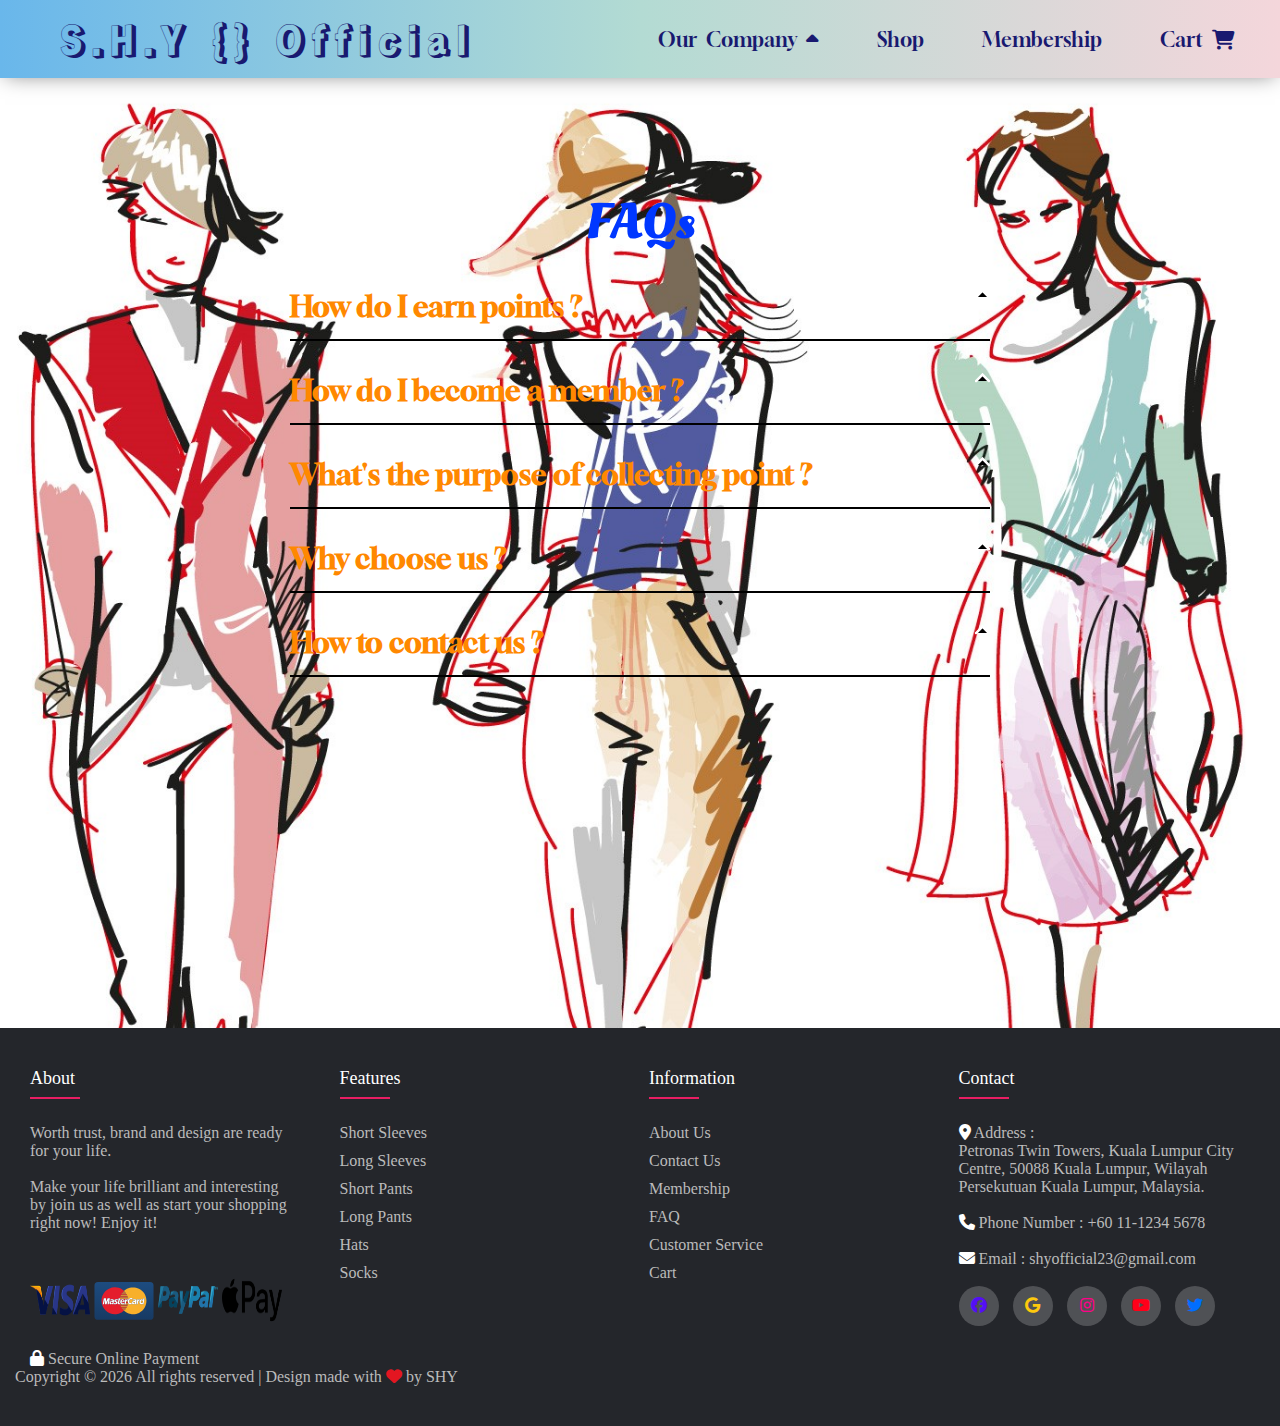
<file: faq.html>
<!DOCTYPE html>
<html lang="en">
    
    <head>
        <meta charset="UTF-8">
        <link rel="stylesheet" href="global.css">
        <link rel="stylesheet" href="faq.css">
        <link rel="icon" type="image/x-icon" href="img/favicon.ico">
        <link rel="stylesheet" href="https://cdnjs.cloudflare.com/ajax/libs/font-awesome/6.3.0/css/all.min.css">
        <link rel="preconnect" href="https://fonts.googleapis.com">
        <link rel="preconnect" href="https://fonts.gstatic.com" crossorigin>
        <link href="https://fonts.googleapis.com/css2?family=Gloock&family=Oleo+Script&family=Rampart+One&display=swap" rel="stylesheet">
    
        <title>FAQ For Us | page</title>
    </head>

    <body>
        <header>

            <a href="index.html" class="title" id="title">S.H.Y {} Official</a>
    
            <nav>
                <ul class="navigation">
                    <li><a href="#">Our Company <i class="fa-solid fa-caret-up" id="arrow"></i></a>
                        <ul class="sub-menu">
                            <li><a href="about.html">About Us</a></li>
                            <li><a href="faq.html">FAQ</a></li>
                        </ul>
                    </li>
                    <li><a href="product.html">Shop</a></li>
                    <li><a href="member.html">Membership</a></li>
                    <li><a href="cart.html">Cart <i class="fa-solid fa-cart-shopping"></i></a></li>
                </ul>
            </nav>
    
        </header>

        <script src="/livechat.js" defer></script>

        <main>
            <h1>FAQs</h1>

            <div class="faq">
                <div class="question">  
                    <h3>How do I earn points ?</h3>
        
                    <svg width="15" height="10" viewbox="0 0 42 25">
                        <path 
                            d="M3 21 L21 3 L39 21" 
                            stroke="white" 
                            stroke-width="7" 
                            stroke-linecap="round" />
                    </svg>
                    </div>
                    
                    <div class="answer">
                        <p>
                            You can earn points by making a purchase from either our online store, or any of our physical retail stores. 
                        </p>
                </div>
             </div>
        
             <div class="faq">
                <div class="question">
                    <h3>How do I become a member ?</h3>
        
                    <svg width="15" height="10" viewbox="0 0 42 25">
                        <path 
                            d="M3 21 L21 3 L39 21" 
                            stroke="white" 
                            stroke-width="7" 
                            stroke-linecap="round" />
                    </svg>
                    </div>
                    <div class="answer">
                        <p>
                             You can become a member by simply signing up on our website. You can find the membership tab on the top of our navigation bar.
                        </p>
                </div>
             </div>
        
             <div class="faq">
                <div class="question">
                    <h3>What's the purpose of collecting point ?</h3>
        
                    <svg width="15" height="10" viewbox="0 0 42 25">
                        <path 
                            d="M3 21 L21 3 L39 21" 
                            stroke="white" 
                            stroke-width="7" 
                            stroke-linecap="round" />
                    </svg>
                    </div>
                    <div class="answer">
                        <p>
                            You can redeem vouchers such as free shipping voucher, discount vouchers, and etc with the points you've accumulated. 
                        </p>
                </div>
             </div>
        
             <div class="faq">
                <div class="question">
                    <h3>Why choose us ? </h3>
        
                    <svg width="15" height="10" viewbox="0 0 42 25">
                        <path 
                            d="M3 21 L21 3 L39 21" 
                            stroke="white" 
                            stroke-width="7" 
                            stroke-linecap="round" />
                    </svg>
                    </div>
                    <div class="answer">
                        <p>
                          The fabrics and cloths we use in our clothing are of the highest of quality and are ethically source while being at a resonable price. We also provides vouchers monthly for our members show our gratitude for supporting us.

                        </p>
                </div>
             </div>
        
             <div class="faq">
                <div class="question">
                    <h3>How to contact us ?</h3>
        
                    <svg width="15" height="10" viewbox="0 0 42 25">
                        <path 
                            d="M3 21 L21 3 L39 21" 
                            stroke="white" 
                            stroke-width="7" 
                            stroke-linecap="round" />
                    </svg>
                    </div>
                    <div class="answer">
                        <p>
                            To contact us, you can find us on any social media such as facebook, instagram, twitter, and youtube and drop us a message! Alternatively, you can also email us if there's any enquireies. We'll try to reply to all you ASAP! 
                        </p>
                </div>
              </div>        

        </main>

        <script src="faq.js"></script>
        
        <footer class="footer">
            <div class="container">
                <div class="row">
                    <div class="footer-col">
                        <h3>About</h3>
                        <div class="content-color">
                            Worth trust, brand and design are ready<br>for your life.<br>
                            <br>
                            Make your life brilliant and interesting<br>by join us as well as start your shopping<br>right now! Enjoy it!
                            <br>
                            <br>
                                <div class="row">
                                    <img src="img/visa.png" alt="">&nbsp;
                                    <img src="img/master-card.svg" alt="">&nbsp;
                                    <img src="img/paypal.png" alt="">&nbsp;
                                    <img src="img/apple-pay.png" alt="">&nbsp;
                                </div>
                            <span><i class="fa-solid fa-lock" style="color: #ffffff;"></i></span>  Secure Online Payment
                        </div>
                    </div>

                    <div class="footer-col">
                        <div>
                            <h3>Features</h3>
                            <ul>
                                <li><a href="product.html">Short Sleeves</a></li>
                                <li><a href="product.html">Long Sleeves</a></li>
                                <li><a href="product.html">Short Pants</a></li>
                                <li><a href="product.html">Long Pants</a></li>
                                <li><a href="product.html">hats</a></li>
                                <li><a href="product.html">Socks</a></li>
                            </ul>
                        </div>
                    </div>

                    <div class="footer-col">
                        <div>
                            <h3>Information</h3>
                            <ul>
                                <li><a href="about.html">About Us</a></li>
                                <li><a href="contact.html">Contact Us</a></li>
                                <li><a href="member.html">Membership</a></li>
                                <li><a href="faq.html">FAQ</a></li>
                                <li><a href="#">Customer Service</a></li>
                                <li><a href="cart.html">Cart</a></li>
                            </ul>
                        </div>
                    </div>

                    <div class="footer-col">
                        <div>
                            <h3>Contact</h3>
                            <div class="content-color">
                                <i class="fa-solid fa-location-dot" style="color: #ffffff;"></i>  Address :<br>Petronas Twin Towers, Kuala Lumpur City Centre, 50088 Kuala Lumpur, Wilayah Persekutuan Kuala Lumpur, Malaysia.
                                <br>
                                <br>
                                <i class="fa-solid fa-phone" style="color: #ffffff;"></i>  Phone Number : +60 11-1234 5678
                                <br>
                                <br>
                                <a href="mailto:shyofficial23@gmail.com"><i class="fa-solid fa-envelope" style="color: #ffffff;"></i>  Email : shyofficial23@gmail.com</a>
                            </div>
                            <br>

                            <div class="social-links">
                                <a href="https://www.facebook.com/hmmalaysia/"><i class="fa-brands fa-facebook" style="color: #540ff5;"></i></a>
                                <a href="index.html"><i class="fa-brands fa-google" style="color: #fdc90d;"></i></a>
                                <a href="https://www.instagram.com/hm/"><i class="fa-brands fa-instagram" style="color: #ff0088;"></i></a>
                                <a href="https://www.youtube.com/@hennesandmauritz"><i class="fa-brands fa-youtube" style="color: #ff0019;"></i></a>
                                <a href="https://twitter.com/hm"><i class="fa-brands fa-twitter" style="color: #006eff;"></i></a>
                            </div>
                        </div>
                    </div>

                    <div class="copyright">
                        Copyright &#169; <script>document.write(new Date().getFullYear());</script>
                
                        All rights reserved | Design made with <i class="fa-solid fa-heart" style="color: #e31621;"></i> by <a href="about.html">SHY</a>
                    </div>
                
                </div>
            </div>
        </footer>
    </body>
</html>
</file>
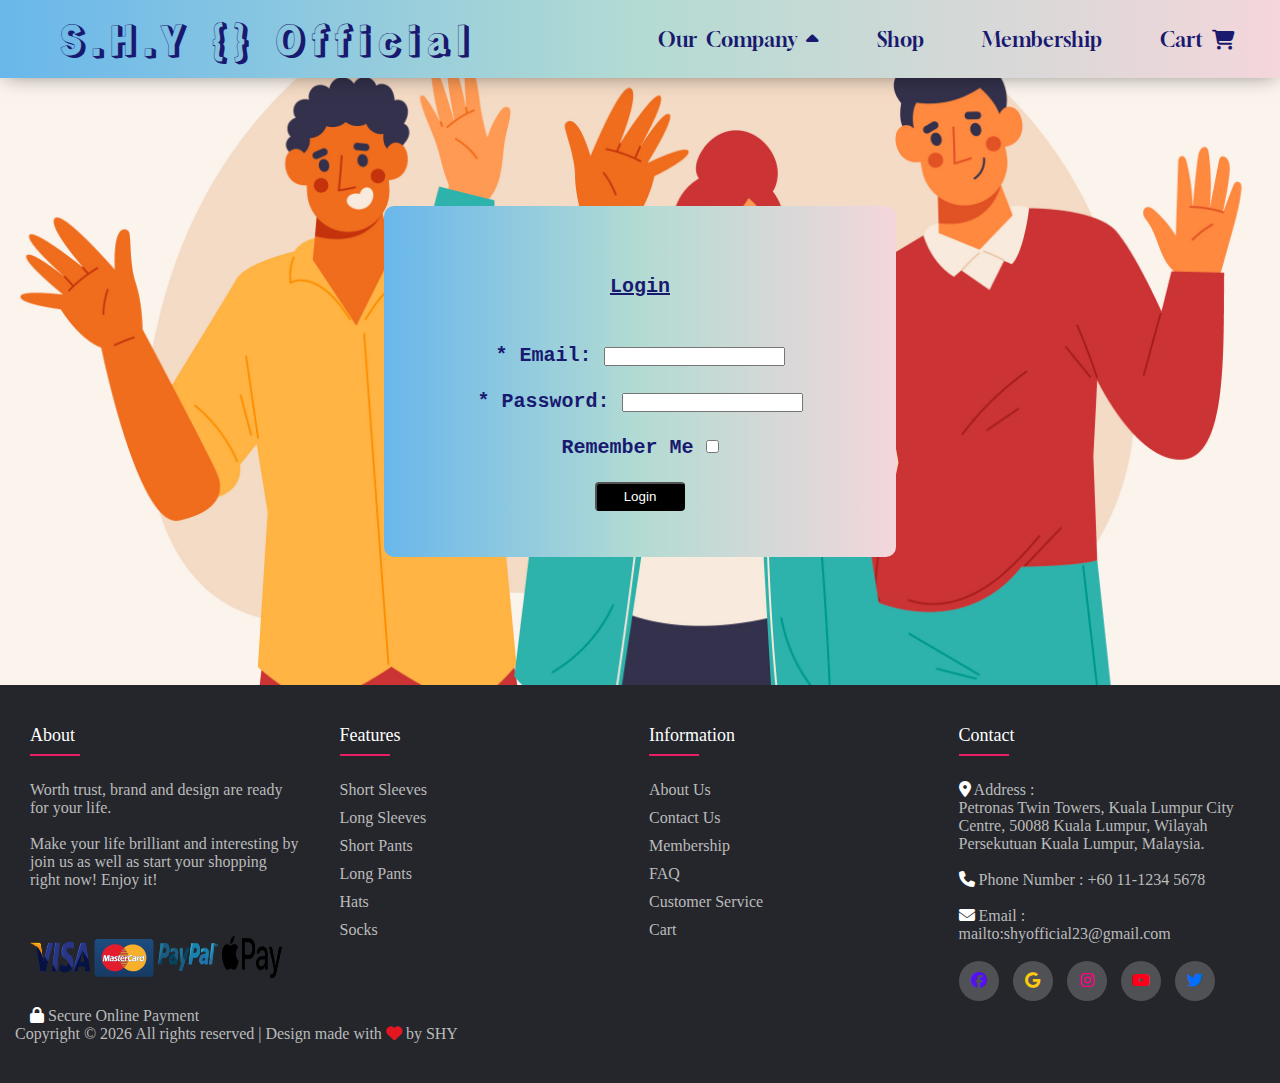
<file: login.html>
<!DOCTYPE html>
<html lang="en">
    
    <head>
        <meta charset="UTF-8">
        <link rel="stylesheet" href="global.css">
        <link rel="stylesheet" href="member.css">
        <link rel="icon" type="image/x-icon" href="img/favicon.ico">
        <link rel="stylesheet" href="https://cdnjs.cloudflare.com/ajax/libs/font-awesome/6.3.0/css/all.min.css">
        <link rel="preconnect" href="https://fonts.googleapis.com">
        <link rel="preconnect" href="https://fonts.gstatic.com" crossorigin>
        <link href="https://fonts.googleapis.com/css2?family=Gloock&family=Oleo+Script&family=Rampart+One&display=swap" rel="stylesheet">
    
        <title>Accout Login | page</title>
    </head>
    
    <body>   
        <header>

            <a href="index.html" class="title" id="title">S.H.Y {} Official</a>
    
            <nav>
                <ul class="navigation">
                    <li><a href="#">Our Company <i class="fa-solid fa-caret-up" id="arrow"></i></a>
                        <ul class="sub-menu">
                            <li><a href="about.html">About Us</a></li>
                            <li><a href="faq.html">FAQ</a></li>
                        </ul>
                    </li>
                    <li><a href="product.html">Shop</a></li>
                    <li><a href="member.html">Membership</a></li>
                    <li><a href="cart.html">Cart <i class="fa-solid fa-cart-shopping"></i></a></li>
                </ul>
            </nav>
    
        </header> 

        <script src="/livechat.js" defer></script>
        
        <main>

            <div class="login-page">
                <div class="login-box">
                    <div class="inner-box">
                        <div class="login">
                            <br> <br> <br>
                            <p>Login</p> 
                            <br> <br>
                            <form method="get" action="index.html">
                                <label for="myEmail">* Email:</label>
                                <input type="email" id="myEmail" name="myEmail" required="required" > <br> <br>
                        
                                <label for="myPassword">* Password:</label>
                                <input type="password" id="myPassword" name="myPassword" required="required"> <br> <br>
    
                                <label for="rememberme">Remember Me</label>
                                <input type="checkbox" name="rememberme" id="rememberme"> <br> <br>
                        
                                <input type="submit" value="Login" class="submitted"> <br> <br> <br>
                            </form>
                        </div>
                    </div>
                </div>
            </div>

        </main>

        <script src="login.js"></script>

        <footer class="footer">
            <div class="container">
                <div class="row">
                    <div class="footer-col">
                        <h3>About</h3>
                        <div class="content-color">
                            Worth trust, brand and design are ready<br>for your life.<br>
                            <br>
                            Make your life brilliant and interesting by<br>join us as well as start your shopping<br>right now! Enjoy it!
                            <br>
                            <br>
                                <div class="row">
                                    <img src="img/visa.png" alt="">&nbsp;
                                    <img src="img/master-card.svg" alt="">&nbsp;
                                    <img src="img/paypal.png" alt="">&nbsp;
                                    <img src="img/apple-pay.png" alt="">&nbsp;
                                </div>
                            <span><i class="fa-solid fa-lock" style="color: #ffffff;"></i></span>  Secure Online Payment
                        </div>
                    </div>
    
                    <div class="footer-col">
                        <div>
                            <h3>Features</h3>
                            <ul>
                                <li><a href="product.html">Short Sleeves</a></li>
                                <li><a href="product.html">Long Sleeves</a></li>
                                <li><a href="product.html">Short Pants</a></li>
                                <li><a href="product.html">Long Pants</a></li>
                                <li><a href="product.html">hats</a></li>
                                <li><a href="product.html">Socks</a></li>
                            </ul>
                        </div>
                    </div>
    
                    <div class="footer-col">
                        <div>
                            <h3>Information</h3>
                            <ul>
                                <li><a href="about.html">About Us</a></li>
                                <li><a href="contact.html">Contact Us</a></li>
                                <li><a href="member.html">Membership</a></li>
                                <li><a href="faq.html">FAQ</a></li>
                                <li><a href="livechat.html">Customer Service</a></li>
                                <li><a href="cart.html">Cart</a></li>
                            </ul>
                        </div>
                    </div>
    
                    <div class="footer-col">
                        <div>
                            <h3>Contact</h3>
                            <div class="content-color">
                                <i class="fa-solid fa-location-dot" style="color: #ffffff;"></i>  Address :<br>Petronas Twin Towers, Kuala Lumpur City Centre, 50088 Kuala Lumpur, Wilayah Persekutuan Kuala Lumpur, Malaysia.
                                <br>
                                <br>
                                <i class="fa-solid fa-phone" style="color: #ffffff;"></i>  Phone Number : +60 11-1234 5678
                                <br>
                                <br>
                                <a href="mailto:shyofficial23@gmail.com"><i class="fa-solid fa-envelope" style="color: #ffffff;"></i>  Email : mailto:shyofficial23@gmail.com</a>
                            </div>
                            <br>
    
                            <div class="social-links">
                                <a href="https://www.facebook.com/hmmalaysia/"><i class="fa-brands fa-facebook" style="color: #540ff5;"></i></a>
                                <a href="index.html"><i class="fa-brands fa-google" style="color: #fdc90d;"></i></a>
                                <a href="https://www.instagram.com/hm/"><i class="fa-brands fa-instagram" style="color: #ff0088;"></i></a>
                                <a href="https://www.youtube.com/@hennesandmauritz"><i class="fa-brands fa-youtube" style="color: #ff0019;"></i></a>
                                <a href="https://twitter.com/hm"><i class="fa-brands fa-twitter" style="color: #006eff;"></i></a>
                            </div>
                        </div>
                    </div>
    
                    <div class="copyright">
                        <p>
                        Copyright &#169; <script>document.write(new Date().getFullYear());</script>
                
                        All rights reserved | Design made with <i class="fa-solid fa-heart" style="color: #e31621;"></i> by <a href="about.html">SHY</a>
                    </div>
                </div>
            </div>
        </footer>
    </body>
</html>
</file>
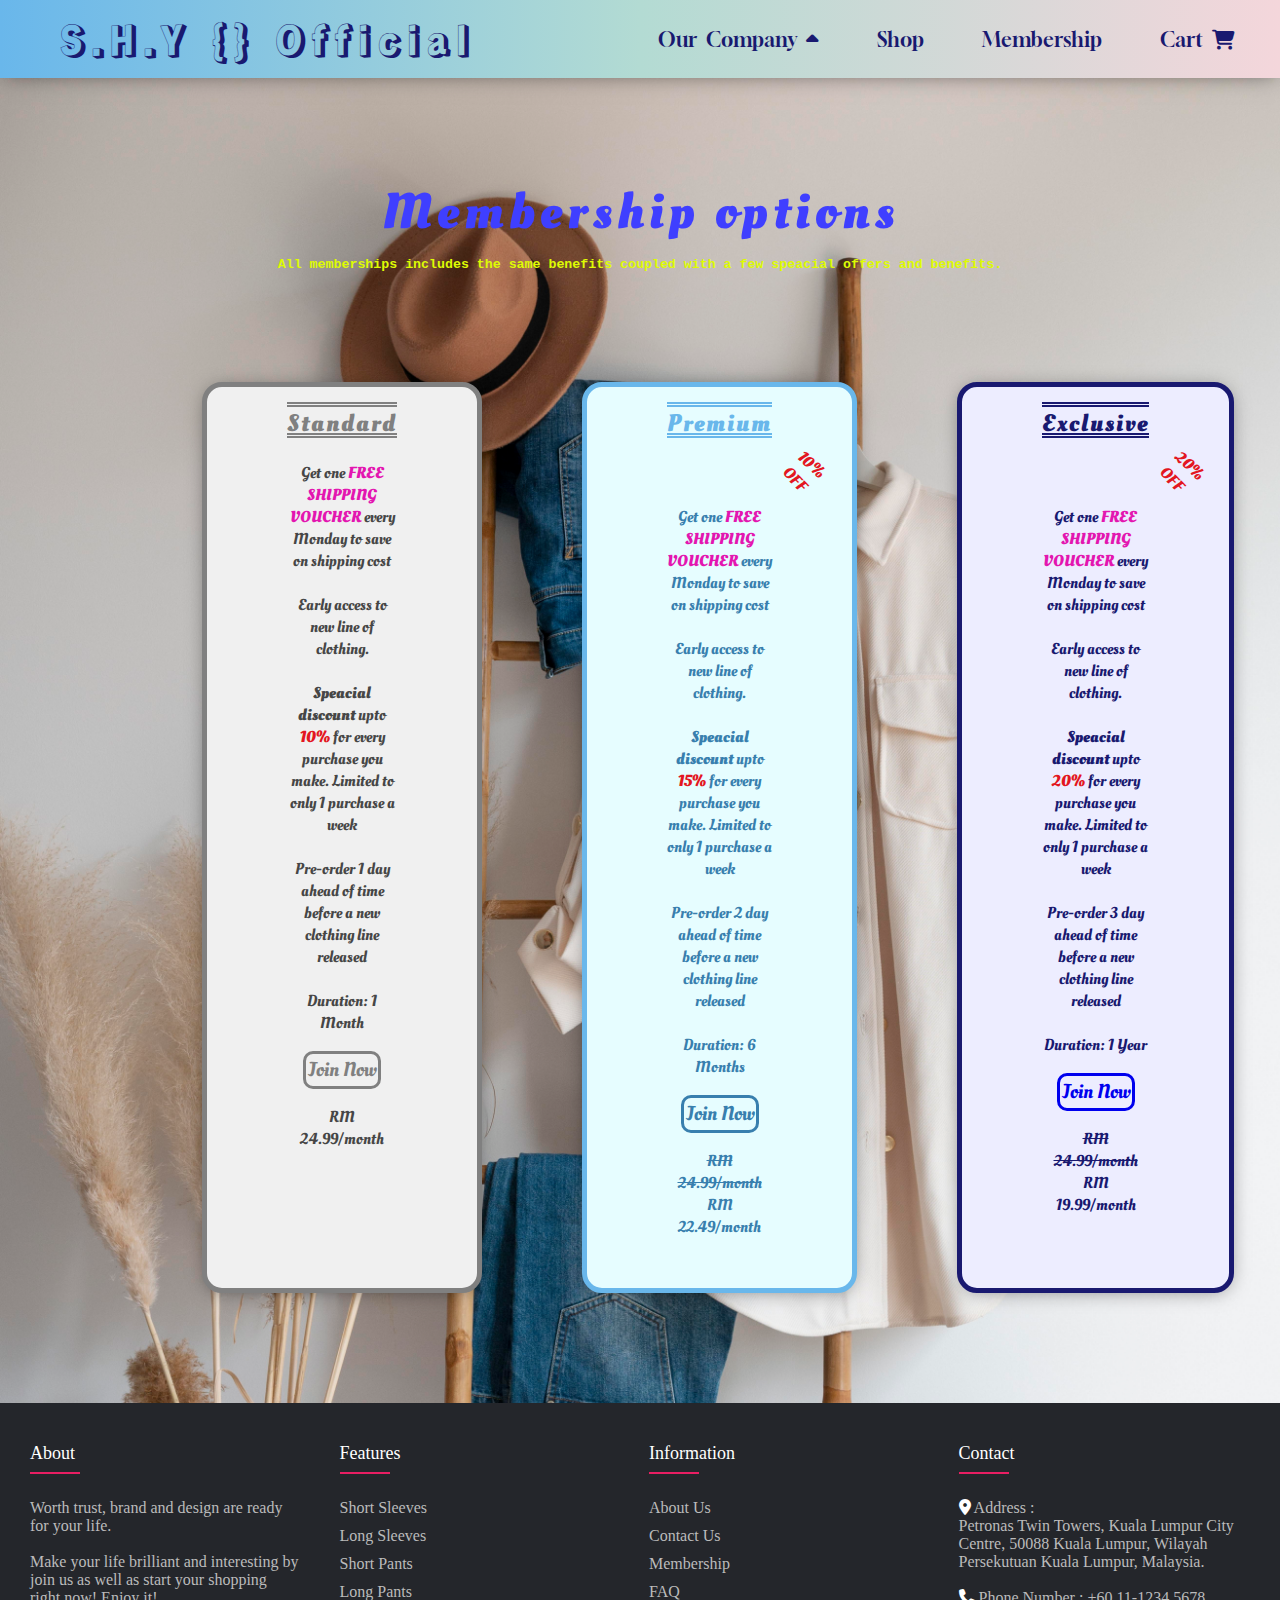
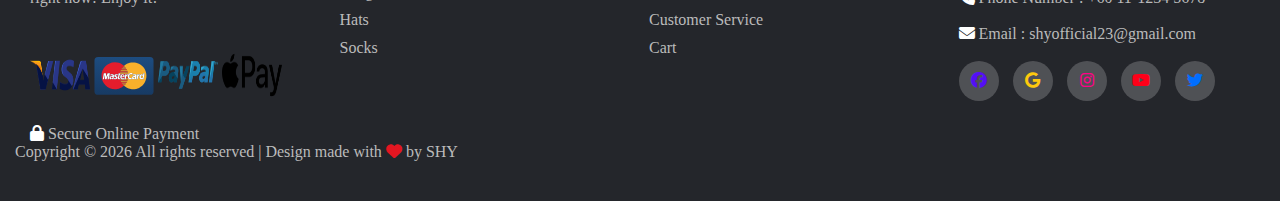
<file: member.html>
<!DOCTYPE html>
<html lang="en">
    
    <head>
        <meta charset="UTF-8">
        <link rel="stylesheet" href="global.css">
        <link rel="stylesheet" href="member.css">
        <link rel="icon" type="image/x-icon" href="/image/favicon.ico">
        <link rel="stylesheet" href="https://cdnjs.cloudflare.com/ajax/libs/font-awesome/6.3.0/css/all.min.css">
        <link rel="preconnect" href="https://fonts.googleapis.com">
        <link rel="preconnect" href="https://fonts.gstatic.com" crossorigin>
        <link href="https://fonts.googleapis.com/css2?family=Gloock&family=Oleo+Script&family=Rampart+One&display=swap" rel="stylesheet">
    
        <title>S.H.Y {} Official | Membership</title>
    </head>

    <body>
        <header>

            <a href="index.html" class="title" id="top-title">S.H.Y {} Official</a>
    
            <nav>
                <ul class="navigation">
                    <li><a href="#">Our Company <i class="fa-solid fa-caret-up" id="arrow"></i></a>
                        <ul class="sub-menu">
                            <li><a href="about.html">About Us</a></li>
                            <li><a href="faq.html">FAQ</a></li>
                        </ul>
                    </li>
                    <li><a href="product.html">Shop</a></li>
                    <li><a href="member.html">Membership</a></li>
                    <li><a href="cart.html">Cart <i class="fa-solid fa-cart-shopping"></i></a></li>
                </ul>
            </nav>
    
        </header>
        
        <script src="/livechat.js" defer></script>
        
        <main>

            <div class="Title">
                <h1>Membership options</h1>
                <h5><strong>
                    All memberships includes the same benefits coupled with a few speacial offers and benefits.<br>
                </strong></h5>
            </div>

            <div class="container-member">
                <div class="member">
                    <div class="box1"><h2>Standard</h2>
                        <div class="box1-1">
                            <br>
                            <p>Get one <b style="color:#e316b0;">FREE SHIPPING VOUCHER</b> every Monday to save on shipping cost</p><br>
                            <p>Early access to new line of clothing.</p><br>
                            <p><b> Speacial discount</b> upto <b style="color:#e31621;">10%</b> for every purchase you make. Limited to only 1 purchase a week</p><br>
                            <p>Pre-order 1 day ahead of time before a new clothing line released</p><br>
                            <p>Duration: 1 Month</p> <br>
                            <div><a href="login.html" class="button1">Join Now</a></div><br>
                            <p>RM 24.99/month</p>
                        </div>
                    </div>

                    <div class="box2"><h2>Premium</h2>
                        <div class="box2-1">
                            <div class="offer-symbol"><b style="color:#e31621;">10% OFF</b></div>
                            <br>
                            <p>Get one <b style="color:#e316b0;">FREE SHIPPING VOUCHER</b> every Monday to save on shipping cost</p><br>
                            <p>Early access to new line of clothing.</p><br>
                            <p><b> Speacial discount</b> upto <b style="color:#e31621;">15%</b> for every purchase you make. Limited to only 1 purchase a week</p><br>
                            <p>Pre-order 2 day ahead of time before a new clothing line released</p><br>
                            <p>Duration: 6 Months</p> <br>
                            <div><a href="login.html" class="button2">Join Now</a></div><br>
                            <p><span>RM 24.99/month</span><br>RM 22.49/month </p><!--<br> Total: RM 134.94 for six months </p>-->
                            
                        </div>
                    </div>

                    <div class="box3"><h2>Exclusive</h2>
                        <div class="box3-1">
                            <div class="offer-symbol"><b style="color:#e31621;">20% OFF</b></div>
                            <br>
                            <p>Get one <b style="color:#e316b0;">FREE SHIPPING VOUCHER</b> every Monday to save on shipping cost</p><br>
                            <p>Early access to new line of clothing.</p><br>
                            <p><b> Speacial discount</b> upto <b style="color:#e31621;">20%</b> for every purchase you make. Limited to only 1 purchase a week</p><br>
                            <p>Pre-order 3 day ahead of time before a new clothing line released</p><br>
                            <p>Duration: 1 Year</p> <br>
                            <div><a href="login.html" class="button3">Join Now</a></div><br>
                            <p><span>RM 24.99/month</span><br>RM 19.99/month </p><!--<br> Total: RM 239.88 for one year</p>-->
                        </div>
                    </div>
                </div>
            </div>
           
        </main>

        <footer class="footer">
            <div class="container">
                <div class="row">
                    <div class="footer-col">
                        <h3>About</h3>
                        <div class="content-color">
                            Worth trust, brand and design are ready<br>for your life.<br>
                            <br>
                            Make your life brilliant and interesting by<br>join us as well as start your shopping<br>right now! Enjoy it!
                            <br>
                            <br>
                                <div class="row">
                                    <img src="img/visa.png" alt="">&nbsp;
                                    <img src="img/master-card.svg" alt="">&nbsp;
                                    <img src="img/paypal.png" alt="">&nbsp;
                                    <img src="img/apple-pay.png" alt="">&nbsp;
                                </div>
                            <span><i class="fa-solid fa-lock" style="color: #ffffff;"></i></span>  Secure Online Payment
                        </div>
                    </div>
    
                    <div class="footer-col">
                        <div>
                            <h3>Features</h3>
                            <ul>
                                <li><a href="product.html">Short Sleeves</a></li>
                                <li><a href="product.html">Long Sleeves</a></li>
                                <li><a href="product.html">Short Pants</a></li>
                                <li><a href="product.html">Long Pants</a></li>
                                <li><a href="product.html">hats</a></li>
                                <li><a href="product.html">Socks</a></li>
                            </ul>
                        </div>
                    </div>
    
                    <div class="footer-col">
                        <div>
                            <h3>Information</h3>
                            <ul>
                                <li><a href="about.html">About Us</a></li>
                                <li><a href="contact.html">Contact Us</a></li>
                                <li><a href="member.html">Membership</a></li>
                                <li><a href="faq.html">FAQ</a></li>
                                <li><a href="#">Customer Service</a></li>
                                <li><a href="cart.html">Cart</a></li>
                            </ul>
                        </div>
                    </div>
    
                    <div class="footer-col">
                        <div>
                            <h3>Contact</h3>
                            <div class="content-color">
                                <i class="fa-solid fa-location-dot" style="color: #ffffff;"></i>  Address :<br>Petronas Twin Towers, Kuala Lumpur City Centre, 50088 Kuala Lumpur, Wilayah Persekutuan Kuala Lumpur, Malaysia.
                                <br>
                                <br>
                                <i class="fa-solid fa-phone" style="color: #ffffff;"></i>  Phone Number : +60 11-1234 5678
                                <br>
                                <br>
                                <a href="mailto:shyofficial23@gmail.com"><i class="fa-solid fa-envelope" style="color: #ffffff;"></i>  Email : shyofficial23@gmail.com</a>
                            </div>
                            <br>
    
                            <div class="social-links">
                                <a href="https://www.facebook.com/hmmalaysia/"><i class="fa-brands fa-facebook" style="color: #540ff5;"></i></a>
                                <a href="index.html"><i class="fa-brands fa-google" style="color: #fdc90d;"></i></a>
                                <a href="https://www.instagram.com/hm/"><i class="fa-brands fa-instagram" style="color: #ff0088;"></i></a>
                                <a href="https://www.youtube.com/@hennesandmauritz"><i class="fa-brands fa-youtube" style="color: #ff0019;"></i></a>
                                <a href="https://twitter.com/hm"><i class="fa-brands fa-twitter" style="color: #006eff;"></i></a>
                            </div>
                        </div>
                    </div>
    
                    <div class="copyright">
                        <p>
                        Copyright &#169; <script>document.write(new Date().getFullYear());</script>
                
                        All rights reserved | Design made with <i class="fa-solid fa-heart" style="color: #e31621;"></i> by <a href="about.html">SHY</a>
                    </div>
                </div>
            </div>
        </footer>
    </body>
</html>
</file>
<file: global.css>
/*Setting global value for paading and margin to 0 so that theres no empty spaces around the border and added fade in animation*/
*{
    padding: 0%;
    margin: 0%;
    box-sizing: border-box;
    text-decoration: none;
    animation: fadeIn 0.5s;
    transition: 0.25s;
}

@keyframes fadeIn{
    0% {opacity: 0;}
    100% {opacity : 1;}
}

/* resposive */
@media(max-width: 767px){
    .footer-col{
        width: 50%;
        margin-bottom: 30px;
    }
}

@media(max-width: 767px){
    .footer-col{
        width: 100%;
    }
}

/*Setting scroll behaviour*/
html{
    scroll-behavior: smooth;
}

/*The navigation bar*/
header{
    display:flex;
    justify-content: space-between;
    align-items: center;
    position: relative;
    background: linear-gradient(90deg, #69b7eb, #b3dbd3, #f4d6db);
    box-shadow: 0 2px 20px -5px rgb(0 0 0 / 50%);
    z-index: 1000;  
    flex-direction: row;
    top:0;
    right:0;
    left:0;
  }

.title{
    padding: 10px;
    margin: 0px 50px;
    font-family: 'Rampart One', cursive;
    color: midnightblue;
    font-size: 40px;
    letter-spacing: 5px;
}

.navigation{
    list-style: none;
    text-align: center;
    font-family: 'Gloock', serif;
    word-spacing: 5px;
    margin-right: 20px;
}

.navigation li{
    display: inline-block;
    position: relative;
}

.navigation li a{
    display: block;
    padding: 20px 25px;
    color: midnightblue;
    text-decoration: none;
    text-align: center;
    font-size: 20px;
}

.navigation li ul.sub-menu li{
    display: block;
}

.navigation li ul.sub-menu{
    width: 100%;
    background-color:rgba(255, 255, 255, 0.456);
    z-index: 999;
    position: absolute;
    border-radius: 10px;
    display: none;
}

.navigation li a:hover{
    background-color:rgb(219, 219, 219);
    color: rgb(63, 63, 255);
    border-radius: 10px;
}

.navigation li:hover > a {
    border-radius: 10px;
    background-color: rgb(243, 243, 243);
    margin-left: 5px;
    border-style: dotted;
}

.navigation li:hover ul.sub-menu{
    display: block;
}

.navigation li:hover #arrow{
    transform: rotate(180deg);
}

.cartAmount{
    position: absolute;
    top: 8px;
    right: 18px;
    font-size: 16px;
    background-color: red;
    border-radius: 10px;
    padding: 0.2px 2px;
    color: #ffffff;
}

/*Live chat*/
.livechat {
    position: fixed;
    bottom: 6%;
    right: 2%;
    margin: 0px 10px 10px 0px;
    display: flex;
    flex-direction: column;
    font-size: 30px;
    padding: 10px;
}


.lc-icon {
    padding: 11px 10px 8px 10px;
    background-color: #69b7eb;
    margin: auto;
    cursor: pointer;
    border-radius: 50%;
}

/*Footer*/
.container{
	max-width: 1250px;
	margin:auto;
}

.row{
	display: flex;
	flex-wrap: wrap;
    margin: 0 12px 0 0;
}

.row img{
    width: 60px;
    height: 100px;
}

ul{
	list-style: none;
}

.footer{
	background-color: #24262b;
    padding: 40px 0;
}

.footer-col{
   width: 25%;
   padding: 0 15px;
   color: #ffffff;
}

.footer-col h3{
	font-size: 18px;
	color: #ffffff;
	text-transform: capitalize;
	margin-bottom: 35px;
	font-weight: 500;
	position: relative;
}

.footer-col h3::before{
	content: '';
	position: absolute;
	left:0;
	bottom: -10px;
	background-color: #e91e63;
	height: 2px;
	box-sizing: border-box;
	width: 50px;
}

.footer-col ul li:not(:last-child){
	margin-bottom: 10px;
}

.footer-col ul li a{
	font-size: 16px;
	text-transform: capitalize;
	color: #ffffff;
	text-decoration: none;
	font-weight: 300;
	color: #bbbbbb;
	display: block;
	transition: all 0.3s ease;
}

.footer-col ul li a:hover{
	color: #ffffff;
	padding-left: 8px;
}

.footer-col .social-links a{
	display: inline-block;
	height: 40px;
	width: 40px;
	background-color: rgba(255,255,255,0.2);
	margin:0 10px 10px 0;
	text-align: center;
	line-height: 40px;
	border-radius: 50%;
	color: #ffffff;
	transition: all 0.5s ease;
}

.footer-col .social-links a:hover{
	color: #24262b;
	background-color: #ffffff;
}

.content-color{
    color: #ffffff;
    font-weight: 300;
	color: #bbbbbb;
	display: block;
    font-size: 16px;
}

.content-color a{
    color: #ffffff;
    font-weight: 300;
	color: #bbbbbb;
	display: block;
    font-size: 16px;
}

.copyright{
    justify-content: center;
    color: #ffffff;
    font-weight: 300;
	color: #bbbbbb;
    font-size: 16px;
}

.copyright a{
    justify-content: center;
    color: #ffffff;
    font-weight: 300;
	color: #bbbbbb;
    font-size: 16px;
}
</file>
<file: faq.css>
body {
    font-family: var(--ff-2);
    background: rgb(250, 250, 250);
    color: black;
    background-image: url(img/backgroundfaq.jpg);
    background-position: center;
    background-size: cover;
    background-repeat: no-repeat;
}

main {
    min-height: 100vh;
    width: 80%;
    margin: 0 auto;
    margin-top: 50px;
    display: flex;
    flex-direction: column;
    align-items: center;
    font-family: 'Gloock', serif;
    color: rgb(0, 55, 255);
}

main h1{
    text-align: center;
    font-family: 'Oleo Script', cursive;
    font-size: 50px;
    margin-top: 50px;
    padding-top: 10px;
}

.faq{
    max-width: 700px;
    margin-top: 2rem;
    padding-bottom: 1rem;
    border-bottom: 2px solid black ;
    cursor: pointer;
}

.question {
    display: flex;
    justify-content: space-between;
}

.question h3{
    font-size: 1.8em;
    color: rgb(255, 136, 0);
}

.answer {
    max-height: 0;
    overflow: hidden;
    transition: max-height 1.4s ease;
    color: rgb(0, 106, 255);
    background: linear-gradient(90deg, #69b7eb, #b3dbd3, #f4d6db);
    border-radius: 15px;
    padding: 0 15px;
}

.answer p {
    padding-top: 1rem;
    line-height: 1.6;
    font-size: 1.4rem;
}

.faq.active .answer {
    max-height: 300px;
    animation: fade 1s ease-in-out;
}

.faq.active svg{
    transform: rotate(180deg); 
}

svg {
    transition: transform 0.5s ease-in;
}


@keyframes fade{
    from {
        opacity: 0;
        transform: translateY(-10px);
    }
    to {
        opacity: 1;
        transform: translateY(0px);
    }
}
</file>
<file: member.css>
body{
    background-position: center;
    background-size: cover;
    background-repeat: no-repeat;
    background-image: url(img/backgroundmem.jpg);
}

.Title{
    text-align: center;
    font-family: 'Oleo Script', cursive;
    color: rgb(63, 63, 255);
    letter-spacing: 5px;
}

main h1{
    text-align: center;
    margin-top: 100px ;
    font-size: 50px;
}

main h5{
    color: #defb03;
    margin: 10px 0px 100px 0px;
    letter-spacing: 0px;
    font-family: 'Courier New', Courier, monospace;
}

.container-member{
    margin: auto;
    width: 70%;
    padding: 10px;
}

.member{
    max-width: 1200px;
    width:100%;
    display: grid;
    grid-template-columns: 1fr 1fr 1fr;
    grid-gap: 100px;
    text-align:center;
    padding-bottom: 100px;
}

h2{
    text-align: center;
    font-family: 'Oleo Script', cursive;
    text-decoration: double;
    text-decoration-line: overline underline;   
    letter-spacing: 2px;
}

.box1{
    border-color: gray;
    padding:20px 80px 50px;
    border-radius: 20px;
    border-style: solid;
    box-shadow: 0 2px 20px -5px rgb(0 0 0 / 50%);
    border-width: 5px;
    color: gray;
    background-color: rgb(240, 240, 240);
}

.box1-1{
    text-align: center;
    font-family: 'Oleo Script', cursive;
    color: rgb(70, 70, 70);
}

.box2{
    border-color:#69b7eb;
    padding:20px 80px 50px;
    border-radius: 20px;
    border-style: solid;
    box-shadow: 0 2px 20px -5px rgb(0 0 0 / 50%);
    border-width: 5px;
    color: #69b7eb;
    background-color: #e6fdff;
}

.box2-1{
    text-align: center;
    font-family: 'Oleo Script', cursive;
    color: #387fae;
}

.box3{
    border-color: midnightblue;
    padding:20px 80px 50px;
    border-radius: 20px;
    border-style: solid;
    box-shadow: 0 2px 20px -5px rgb(0 0 0 / 50%);
    border-width: 5px;
    color: midnightblue;
    background-color: rgb(237, 237, 255);
}

.box3-1{
    text-align: center;
    font-family: 'Oleo Script', cursive;
    color: midnightblue;
}

span{
    text-decoration: line-through;
}

.button1{
    border-style: solid;
    border-radius: 10px;
    border-width: 3px;
    font-size: 20px;
    padding: 2px;
    color: gray;
}

.button1:hover{
    font-size: 18px;
    margin: 2px;
    background-color: rgb(221, 221, 221);
}

.button2{
    border-style: solid;
    border-radius: 10px;
    border-width: 3px;
    font-size: 20px;
    padding: 2px;
    background-color: #e6fdff;
    color: #387fae;
}

.button2:hover{
    font-size: 18px;
    margin: 2px;
    background-color: #c4faff;
}

.button3{
    border-style: solid;
    border-radius: 10px;
    border-width: 3px;
    font-size: 20px;
    padding: 2px;
    background-color: rgb(237, 237, 255);
}

.button3:hover{
    font-size: 18px;
    margin: 2px;
    background-color: rgb(225, 225, 255);
}

.offer-symbol{
    margin-left:120%;
    margin-top: 0vh;
    transform: rotate(45deg);
}

/*This is for the member2 page after the user joined the membership program.*/

.login-page{
    background-image: url(img/hellothere.jpg);
    background-position: center;
    background-size: cover;
    background-repeat: no-repeat;
    background-color: rgb(247, 247, 247);
    padding: 10%;
    color: midnightblue;
    font-family: 'Oleo Script', cursive;
    font-weight: bold;
}

.login-box{
    background: linear-gradient(90deg, #69b7eb, #b3dbd3, #f4d6db);
    margin: 0 25%;
    border-radius: 20px;
}

.inner-box{
    background: linear-gradient(90deg, #69b7eb, #b3dbd3, #f4d6db);
    border-radius: 10px;
}

.login{
    text-align: center;
    font-family: 'Courier New', Courier, monospace;
    font-size: 20px;
}

.login p{
    text-decoration: underline;
}

.submitted{
    padding: 5px 2em;
    background-color: #000;
    color: #ffffff;
    border-radius: 4px;
}

.submitted:hover{
    background: #088178;
    color: #ffffff;
}
</file>
